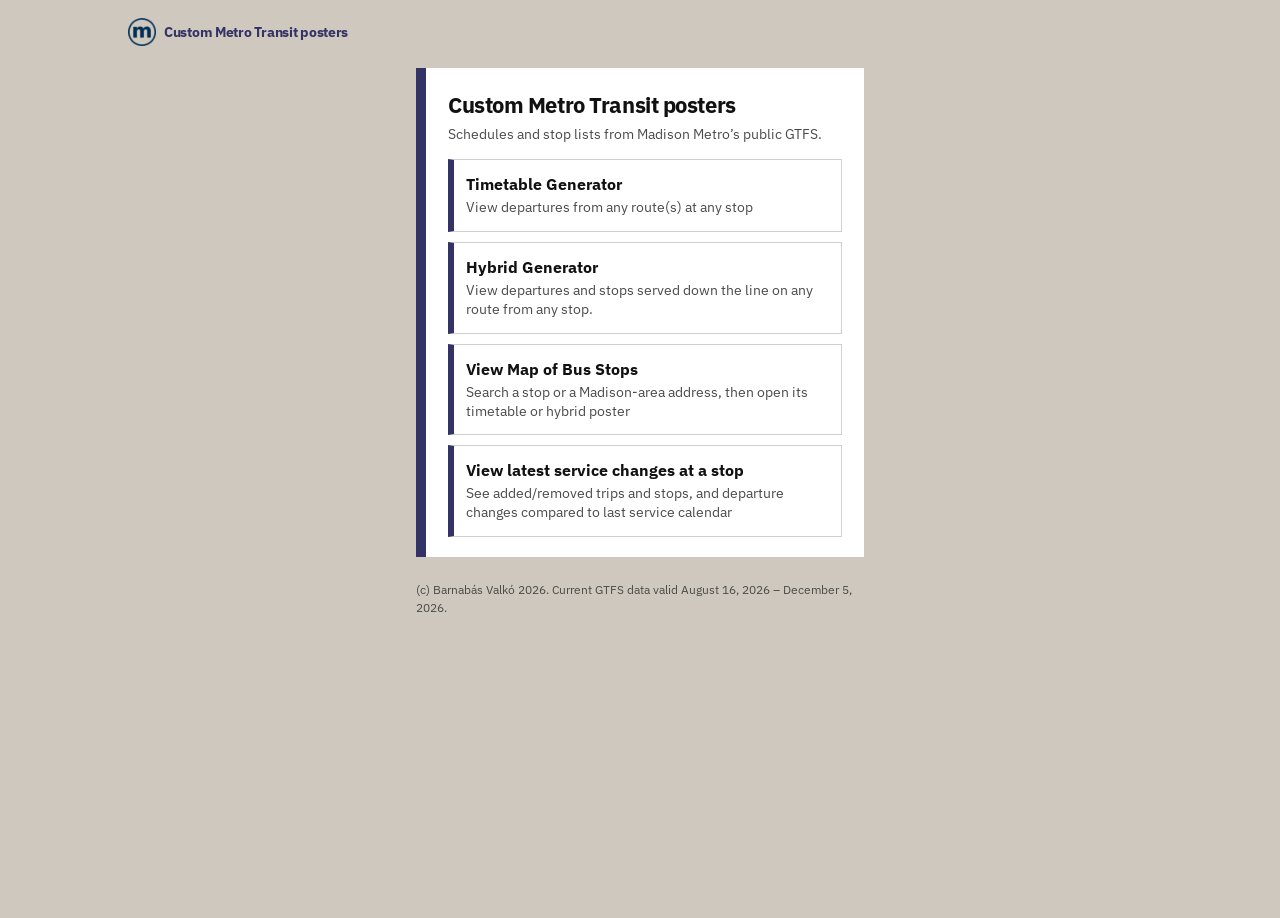
<file: index.html>
<!DOCTYPE html>
<html lang="en">
<head>
  <meta charset="utf-8" />
  <meta name="viewport" content="width=device-width, initial-scale=1" />
  <title>Custom Metro Transit posters</title>
  <link rel="icon" type="image/png" href="data/metrologo-mark.png" />
  <link rel="shortcut icon" type="image/png" href="data/metrologo-mark.png" />
  <link rel="apple-touch-icon" href="data/metrologo-mark.png" />
  <link rel="preconnect" href="https://fonts.googleapis.com" />
  <link rel="preconnect" href="https://fonts.gstatic.com" crossorigin />
  <link href="https://fonts.googleapis.com/css2?family=IBM+Plex+Sans:wght@400;500;600;700&display=swap" rel="stylesheet" />
  <link rel="stylesheet" href="styles.css" />
</head>
<body>
  <nav class="site-nav">
    <a class="brand" href="index.html" aria-current="page"><img src="data/metrologo-mark.png" alt="" /> Custom Metro Transit posters</a>
  </nav>
  <main class="box">
    <h1>Custom Metro Transit posters</h1>
    <p class="lead">Schedules and stop lists from Madison Metro’s public GTFS.</p>
    <div class="choices">
      <a class="choice" href="timetable.html">
        <span class="kicker">Timetable Generator</span>
        <span class="blurb">View departures from any route(s) at any stop</span>
      </a>
      <a class="choice" href="hybrid.html">
        <span class="kicker">Hybrid Generator</span>
        <span class="blurb">View departures and stops served down the line on any route from any stop.</span>
      </a>
      <a class="choice" href="map.html">
        <span class="kicker">View Map of Bus Stops</span>
        <span class="blurb">Search a stop or a Madison-area address, then open its timetable or hybrid poster</span>
      </a>
      <a class="choice" href="changes.html">
        <span class="kicker">View latest service changes at a stop</span>
        <span class="blurb">See added/removed trips and stops, and departure changes compared to last service calendar</span>
      </a>
    </div>
  </main>
  <footer class="site-foot">(c) Barnabás Valkó 2026. Current GTFS data valid August 16, 2026 – December 5, 2026.</footer>
</body>
</html>
</file>
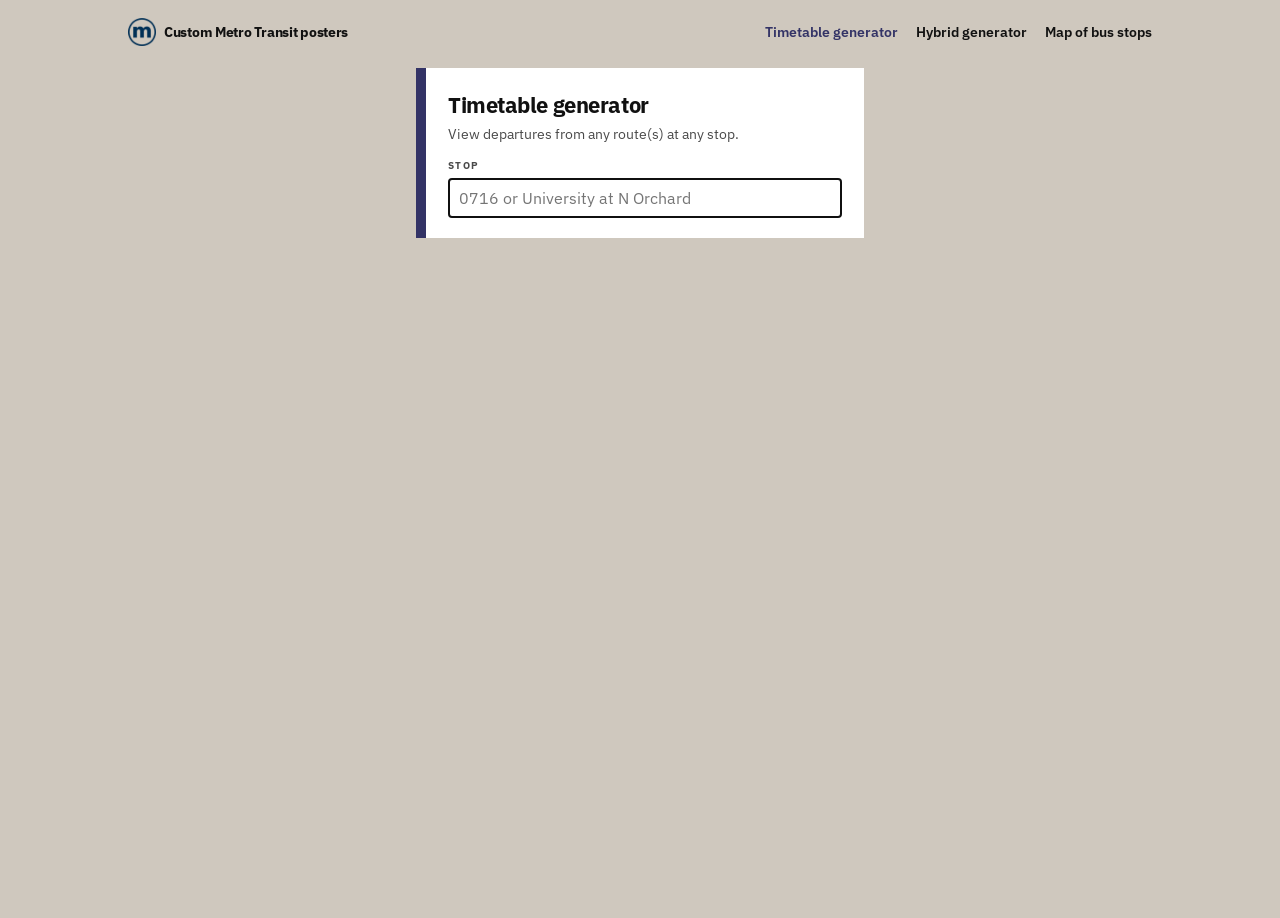
<file: timetable.html>
<!DOCTYPE html>
<html lang="en">
<head>
  <meta charset="utf-8" />
  <meta name="viewport" content="width=device-width, initial-scale=1" />
  <title>Timetable generator · Custom Metro Transit posters</title>
  <link rel="icon" type="image/png" href="data/metrologo-mark.png" />
  <link rel="shortcut icon" type="image/png" href="data/metrologo-mark.png" />
  <link rel="apple-touch-icon" href="data/metrologo-mark.png" />
  <link rel="preconnect" href="https://fonts.googleapis.com" />
  <link rel="preconnect" href="https://fonts.gstatic.com" crossorigin />
  <link href="https://fonts.googleapis.com/css2?family=IBM+Plex+Sans:wght@400;500;600;700&display=swap" rel="stylesheet" />
  <link rel="stylesheet" href="styles.css" />
</head>
<body>
  <nav class="site-nav">
    <a class="brand" href="index.html"><img src="data/metrologo-mark.png" alt="" /> Custom Metro Transit posters</a>
    <a href="timetable.html" aria-current="page">Timetable generator</a>
    <a href="hybrid.html">Hybrid generator</a>
    <a href="map.html">Map of bus stops</a>
  </nav>
  <main class="box">
    <h1>Timetable generator</h1>
    <p class="lead">View departures from any route(s) at any stop.</p>

    <label class="field">
      <span>Stop</span>
      <input id="q" type="search" autocomplete="off" placeholder="0716 or University at N Orchard" />
    </label>
    <div id="results" class="results" hidden></div>

    <section id="picked" class="picked" hidden>
      <div class="picked-name" id="picked-name"></div>
      <div class="picked-meta" id="picked-meta"></div>

      <div class="row">
        <label class="check"><input type="checkbox" id="all" checked /> All routes</label>
        <label class="check"><input type="checkbox" id="noschool" checked /> Exclude school extras</label>
        <label class="check"><input type="checkbox" id="legacy" /> Legacy timetable</label>
      </div>
      <div id="routes" class="routes"></div>

      <button type="button" id="go">Generate poster</button>
    </section>
    <p id="err" class="err" hidden></p>
  </main>

  <section id="out" class="out" hidden>
    <div class="out-bar">
      <button type="button" id="open">Open HTML in new tab</button>
      <button type="button" id="save">Download HTML</button>
    </div>
    <iframe id="preview" title="Poster preview"></iframe>
  </section>

  <script src="generate_poster.js"></script>
  <script src="timetable.js"></script>
</body>
</html>
</file>
<file: styles.css>
* { box-sizing: border-box; }
html, body { margin: 0; padding: 0; }
body {
  min-height: 100vh;
  background: #cfc8be;
  color: #111;
  font-family: "IBM Plex Sans", "Segoe UI", Tahoma, sans-serif;
}

.site-nav {
  display: flex;
  flex-wrap: wrap;
  gap: 8px 18px;
  align-items: center;
  width: min(64rem, calc(100% - 32px));
  margin: 18px auto 0;
  font-size: 14px;
}
.site-nav a {
  color: #111;
  text-decoration: none;
  font-weight: 600;
}
.site-nav a:hover { color: #333366; }
.site-nav a[aria-current="page"] { color: #333366; }
.site-nav .brand {
  display: inline-flex;
  align-items: center;
  gap: 8px;
  margin-right: auto;
  font-weight: 700;
  letter-spacing: -0.02em;
}
.site-nav .brand img { display: block; width: 28px; height: 28px; }

.box {
  width: min(28rem, calc(100% - 32px));
  margin: 22px auto 24px;
  background: #fff;
  padding: 22px 22px 20px;
  border-left: 10px solid #333366;
}
body.changes .box {
  width: min(40rem, calc(100% - 32px));
}

h1 {
  margin: 0 0 6px;
  font-size: 22px;
  letter-spacing: -0.02em;
}

.lead {
  margin: 0 0 16px;
  color: #4a4a4a;
  font-size: 14px;
}

.choices { display: grid; gap: 10px; }
.choice {
  display: block;
  text-decoration: none;
  color: inherit;
  background: #fff;
  border: 1px solid #d0d0d0;
  border-left: 6px solid #333366;
  padding: 14px 14px 14px 12px;
}
.choice:hover, .choice:focus { background: #f4f2ee; }
.choice .kicker { display: block; font-weight: 700; font-size: 16px; }
.choice .blurb { display: block; margin-top: 4px; color: #4a4a4a; font-size: 14px; line-height: 1.35; }

.site-foot {
  width: min(28rem, calc(100% - 32px));
  margin: 0 auto 28px;
  color: #4a4a4a;
  font-size: 12px;
  line-height: 1.45;
}

.field { display: block; }
.field span, .field-label {
  display: block;
  font-size: 10px;
  font-weight: 700;
  letter-spacing: 0.14em;
  text-transform: uppercase;
  color: #4a4a4a;
  margin-bottom: 6px;
}
.field input, .field input[type="search"], .field select {
  width: 100%;
  border: 1px solid #7a7a7a;
  padding: 9px 10px;
  font: inherit;
  font-size: 16px;
  background: #fff;
}

.results {
  margin-top: 8px;
  border: 1px solid #d0d0d0;
  max-height: 22rem;
  overflow: auto;
}
.result, .address-hit {
  display: block;
  width: 100%;
  text-align: left;
  background: #fff;
  border: 0;
  border-bottom: 1px solid #eee;
  padding: 8px 10px;
  font: inherit;
  cursor: pointer;
}
.result:last-child, .address-hit:last-child { border-bottom: 0; }
.result:hover, .result:focus, .address-hit:hover, .address-hit:focus { background: #f4f2ee; }
.result.gone, .result.gone:hover, .result.gone:focus { background: #ffd6d6; }
.change-legend {
  display: flex;
  flex-wrap: wrap;
  gap: 8px 14px;
  margin: 0 0 14px;
  font-size: 13px;
}
.change-legend span { display: inline-flex; align-items: center; gap: 6px; }
.change-swatch {
  display: inline-block;
  width: 12px;
  height: 12px;
  border: 1px solid #666;
  font-style: normal;
}
.change-swatch.added { background: #d8f3dc; }
.change-swatch.removed { background: #ffd6d6; }
.change-swatch.moved { background: #fff3b0; }
.result .name { font-weight: 600; font-size: 14px; }
.result .code { color: #4a4a4a; font-size: 12px; margin-left: 6px; font-weight: 400; }
.result .lines {
  display: flex;
  flex-wrap: wrap;
  gap: 4px;
  align-items: center;
  margin-top: 5px;
}
.pill {
  display: inline-flex;
  align-items: center;
  justify-content: center;
  min-width: 1.35em;
  padding: 1px 5px;
  font-size: 11px;
  font-weight: 700;
  line-height: 1.35;
}
.dir {
  font-size: 11px;
  font-weight: 700;
  letter-spacing: 0.06em;
  color: #4a4a4a;
  margin-left: 2px;
}

.picked { margin-top: 18px; padding-top: 16px; border-top: 1px solid #d0d0d0; }
.picked-name { font-weight: 700; font-size: 18px; }
.picked-meta { color: #4a4a4a; font-size: 13px; margin: 2px 0 12px; }

.row {
  display: flex;
  flex-wrap: wrap;
  gap: 12px 18px;
  margin-bottom: 10px;
  font-size: 14px;
}
.check { display: flex; gap: 6px; align-items: center; cursor: pointer; }
.check[hidden] { display: none; }
.map-filter { margin-top: 12px; }
.map-count { margin: 8px 0 0; font-size: 13px; color: #333; }
.jur-row { display: flex; align-items: center; gap: 8px; }
.jur-only {
  border: 0;
  background: transparent;
  color: #333366;
  font: inherit;
  font-size: 12px;
  text-decoration: underline;
  cursor: pointer;
  padding: 0;
}
.map-advanced { margin-top: 14px; font-size: 14px; }
.map-advanced summary { cursor: pointer; font-weight: 600; }
.map-advanced .check { margin-top: 8px; }
.jur-set { border: 0; margin: 12px 0 0; padding: 0; }
.jur-set legend { font-weight: 600; font-size: 13px; padding: 0; }
.jur-set .check { font-size: 13px; }

.routes { display: flex; flex-wrap: wrap; gap: 6px; margin-bottom: 14px; }
.routes label {
  display: inline-flex;
  align-items: center;
  gap: 6px;
  border: 1px solid #d0d0d0;
  padding: 4px 8px 4px 6px;
  font-size: 13px;
  font-weight: 600;
  cursor: pointer;
}
.routes label.off { opacity: 0.4; }
.routes input { margin: 0; }

#go, .out-bar button, .map-clear {
  background: #111;
  color: #fff;
  border: 0;
  padding: 9px 14px;
  font: inherit;
  font-weight: 600;
  cursor: pointer;
}
#go { width: 100%; }
#go:disabled, .gen-alt button:disabled { background: #999; color: #fff; cursor: not-allowed; }
.gen-alt {
  display: flex;
  gap: 8px;
  margin-top: 8px;
}
.gen-alt button {
  flex: 1;
  background: #fff;
  color: #111;
  border: 1px solid #7a7a7a;
  padding: 6px 8px;
  font: inherit;
  font-size: 13px;
  font-weight: 600;
  cursor: pointer;
}
.map-clear { background: #fff; color: #111; border: 1px solid #7a7a7a; margin-top: 12px; }

.err { color: #951f20; font-size: 13px; margin: 10px 0 0; }

.out { width: min(8.7in, calc(100% - 24px)); margin: 0 auto 40px; }
.out-bar { display: flex; gap: 8px; margin-bottom: 10px; }
.out-bar button { background: #fff; color: #111; border: 1px solid #7a7a7a; }
#preview {
  width: 100%;
  height: 0;
  border: 0;
  background: transparent;
  display: block;
  overflow-x: auto;
  overflow-y: hidden;
}

.map-body {
  height: 100vh;
  min-height: 100vh;
  display: flex;
  flex-direction: column;
  overflow: hidden;
}
.map-body .site-nav {
  width: auto;
  margin: 0;
  padding: 10px 16px;
  background: #fff;
  border-bottom: 1px solid #d0d0d0;
}
.map-layout {
  flex: 1;
  min-height: 0;
  display: grid;
  grid-template-columns: 22rem 1fr;
}
.map-panel {
  background: #fff;
  border-right: 1px solid #d0d0d0;
  padding: 16px 16px 20px;
  overflow: auto;
}
.map-panel h1 { font-size: 20px; }
#map { height: 100%; min-height: 0; background: #d9d4cc; }
.map-status { color: #4a4a4a; font-size: 13px; margin: 10px 0 0; }
.leaflet-tooltip.address-tip {
  background: #fff;
  color: #111;
  border: 1px solid #d0d0d0;
  border-left: 4px solid #951f20;
  border-radius: 0;
  box-shadow: none;
  padding: 8px 10px;
  font-family: "IBM Plex Sans", "Segoe UI", Tahoma, sans-serif;
  font-weight: 700;
  white-space: normal;
  max-width: 16rem;
}
.address-hit .addr { font-size: 13px; line-height: 1.35; }

.leaflet-tooltip.stop-tip {
  pointer-events: auto;
  background: rgba(255, 255, 255, 0.92);
  color: #111;
  border: 1px solid #d0d0d0;
  border-left: 4px solid #333366;
  border-radius: 0;
  box-shadow: none;
  padding: 8px 10px 8px 8px;
  font-family: "IBM Plex Sans", "Segoe UI", Tahoma, sans-serif;
  white-space: normal;
  width: max-content;
  max-width: min(40rem, calc(100vw - 2rem));
}
.leaflet-tooltip.stop-tip.stop-locked { border-left-color: #111; }
.leaflet-tooltip-top.stop-tip::before { border-top-color: #d0d0d0; }
.tip-name { font-weight: 700; font-size: 14px; }
.tip-code { color: #4a4a4a; font-size: 12px; margin-top: 1px; }
.tip-routes {
  display: flex;
  flex-wrap: wrap;
  gap: 4px;
  margin-top: 6px;
}
.tip-actions { display: flex; flex-wrap: nowrap; gap: 8px 12px; margin-top: 8px; white-space: nowrap; }
.tip-actions a { color: #333366; font-size: 12px; font-weight: 700; }

@media (max-width: 800px) {
  .map-body { height: auto; min-height: 100vh; overflow: auto; }
  .map-layout { grid-template-columns: 1fr; }
  #map { height: 70vh; }
}
</file>
